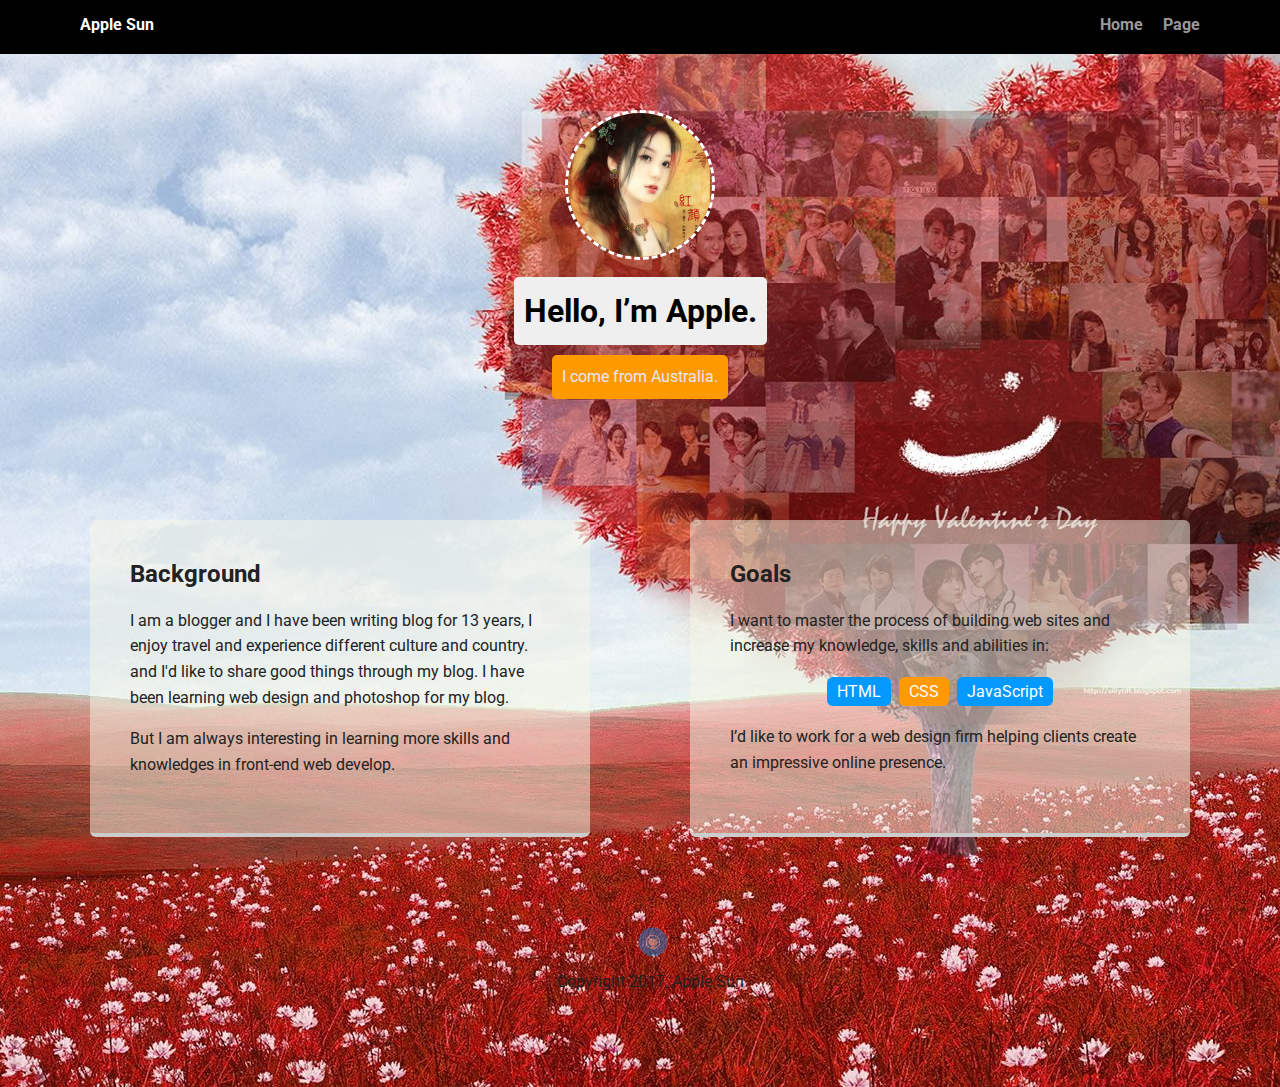
<file: index.html>
<!doctype html>
<html lang="en">
<head>
  <meta charset="utf-8">
  <title>Apple Sun's Profile</title>
  <meta name="viewport" content="width=device-width, initial-scale=1.0">
  <link rel="stylesheet" href="styles.css">
  <link href="https://fonts.googleapis.com/css?family=Muli%7CRoboto:400,300,500,700,900" rel="stylesheet"></head>
  <body>

    <div class="main-nav">
        <ul class="nav">
          <li class="name">Apple Sun</li>
          <li><a href="index.html">Home</a></li>
          <li><a href="page.html">Page</a></li>
        </ul>
    </div>

    <header>
      <img src="images/image-me.jpg" alt="image of me" class="profile-image">
      <h1 class="tag name">Hello, I’m Apple.</h1>
      <p class="tag location">I come from Australia.</p>
    </header>

    <main class="flex">
      <div class="card">
        <h2>Background</h2>
        <p>I am a blogger and I have been writing blog for 13 years, I enjoy travel and experience different culture and country. and I'd like to share good things through my blog.  I have been learning web design and photoshop for my blog.   </p>
        <p>But I am always interesting in learning  more skills and knowledges in front-end web develop.</p>
      </div>

      <div class="card">
        <h2>Goals</h2>
        <p>I want to master the process of building web sites and increase my knowledge, skills and abilities in:</p>
        <ul class="skills">
          <li>HTML</li>
          <li>CSS</li>
          <li>JavaScript</li>

        </ul>
        <p>I’d like to work for a web design firm helping clients create an impressive online presence.</p>
      </div>

    </main>
    <footer>
      <ul>
                <li><a href="https://github.com/sillytiff" class="social github">Github</a></li>
      </ul>
      <p class="copyright">Copyright 2017, Apple Sun</p>
    </footer>
  </body>
  </html>
</file>
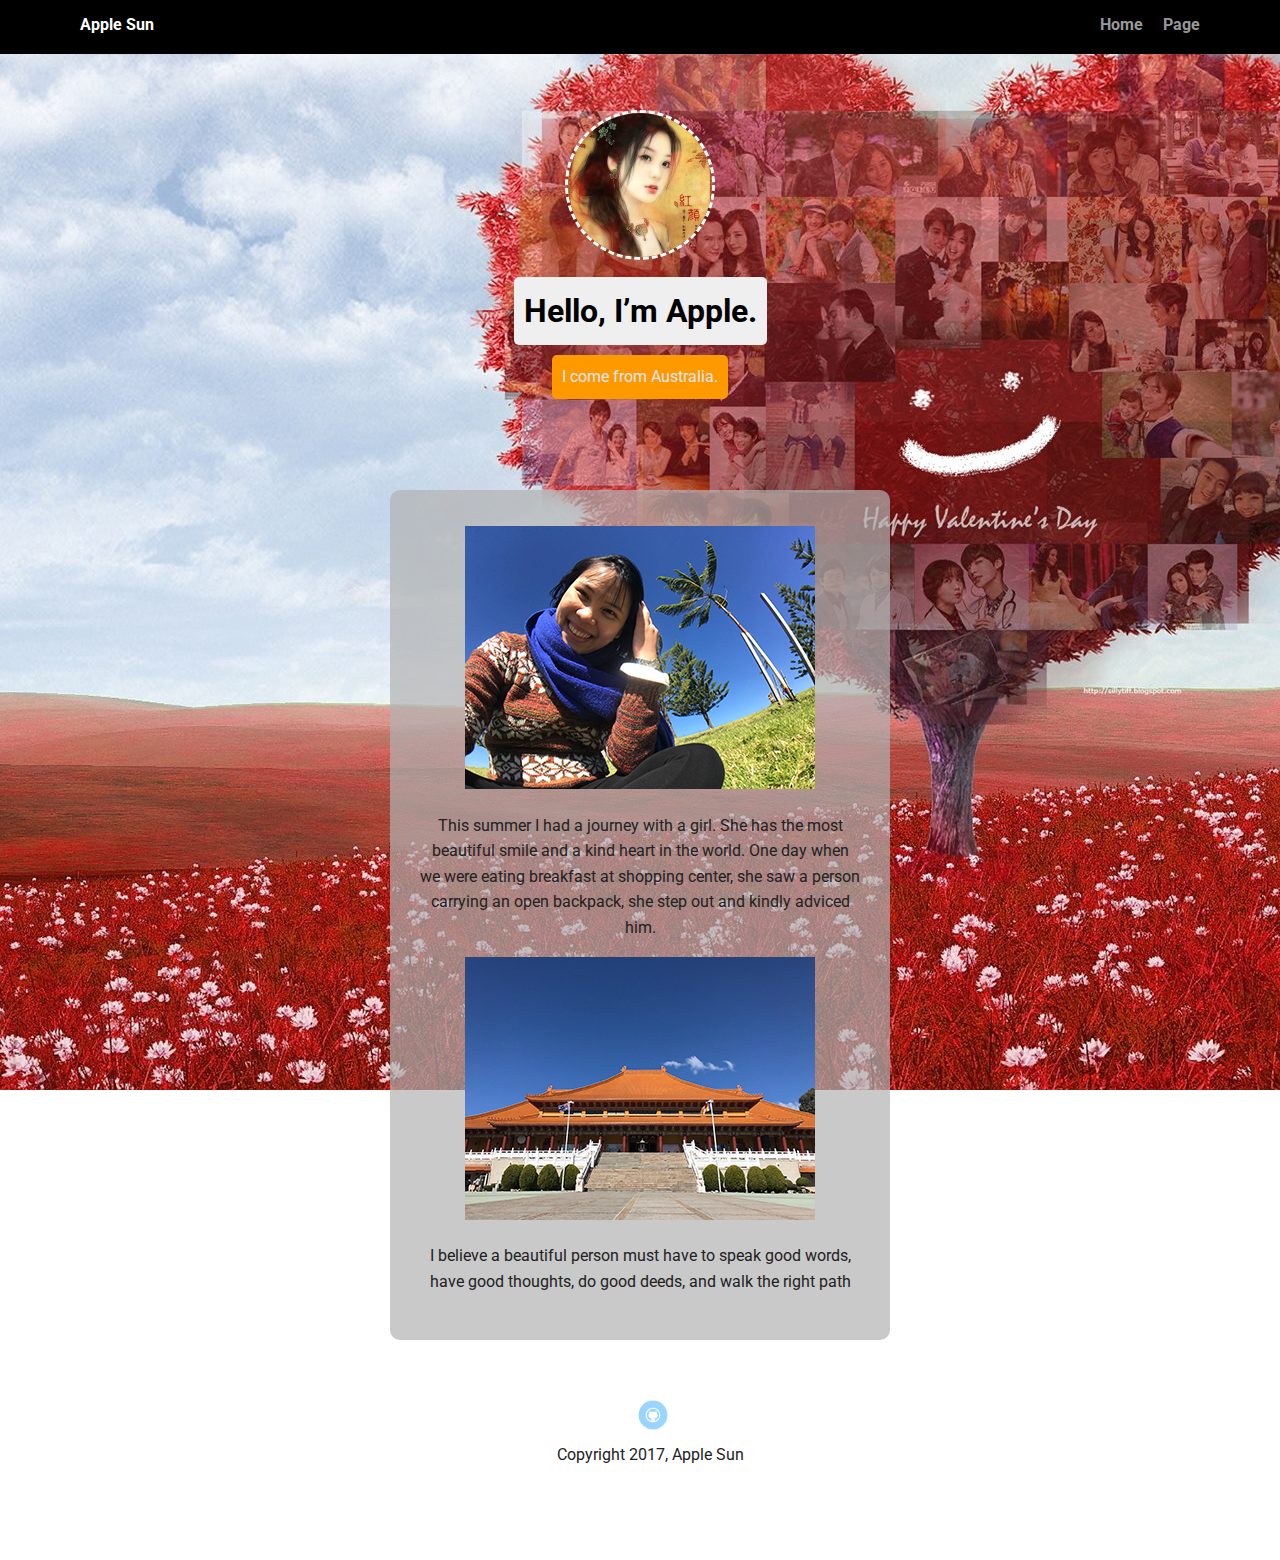
<file: page.html>
<!doctype html>
<html lang="en">
<head>
  <meta charset="utf-8">
  <title>Apple Sun's Profile</title>
  <meta name="viewport" content="width=device-width, initial-scale=1.0">
  <link rel="stylesheet" href="styles.css">
  <link href="https://fonts.googleapis.com/css?family=Muli%7CRoboto:400,300,500,700,900" rel="stylesheet"></head>
  <body>

    <div class="main-nav">
        <ul class="nav">
          <li class="name">Apple Sun</li>
          <li><a href="index.html">Home</a></li>
          <li><a href="page.html">Page</a></li>
        </ul>
    </div>
    <header>
      <img src="images/image-me.jpg" alt="image of me" class="profile-image">
      <h1 class="tag name">Hello, I’m Apple.</h1>
      <p class="tag location">I come from Australia.</p>
    </header>
    <main class="flex">
      <div class="page">
        <p><img src="images/IMG_4090.jpg" alt="harbour bridge" class="page-image"></p>
        <p>This summer I had a journey with a girl. She has the most beautiful smile and a kind heart in the world. One day when we were eating breakfast at shopping center, she saw a person carrying an open backpack, she step out and kindly adviced him. </p>
        <p><img src="images/IMG_3956.jpg" alt="nan tien temple" class="page-image"></p>
        <p>I believe a beautiful person must have to speak good words, have good thoughts, do good deeds, and walk the right path </p>
      </div>
    </main>
    <footer>
      <ul>
                <li><a href="https://github.com/sillytiff" class="social github">Github</a></li>
      </ul>
      <p class="copyright">Copyright 2017, Apple Sun</p>
    </footer>
  </body>
  </html>
</file>
<file: styles.css>
/* Global Layout Set-up */
* {
  box-sizing: border-box;
}

body {
  margin: 0;
  padding: 0;
  text-align: center;
  font-family: 'Roboto', sans-serif;
  color: #222;
  background: url('images/imgbg.jpg') no-repeat fixed center center;
}
/* Link Styles */

a {
  text-decoration: none;
  color: #999;
}
a:hover {
  color: #6633ff;
}

/* Section Styles */

.main-nav {
  width: 100%;
  background: black;
  min-height: 30px;
  padding: 10px;
  position: fixed;
  text-align: center;
}
.nav {
  display: flex;
  justify-content: space-around;
  font-weight: 700;
  list-style-type: none;
  margin: 0 auto;
  padding: 0;
}

.nav .name {
    display: block;
    margin-right: auto;
    color: white;
}
.nav li {
  padding: 5px 10px 10px 10px;
}
.nav a {
  transition: all .5s;
}
.nav a:hover {
  color: white
}

header {
  text-align: center;
  background: none ;
  background-size: cover;
  overflow: hidden;
  padding-top: 60px;
}

header {
  line-height: 1.5;
}
header .profile-image {
  margin-top: 50px;
  width: 150px;
  height: 150px;
  border-radius: 50%;
  border: 3px dashed white;
  transition: all .5s;
}
header .profile-image:hover {
  transform: scale(1.5) rotate(360deg);
}
.tag {
  background-color: #efefef;
  color: black;
  padding: 10px;
  border-radius: 5px;
  display: table;
  margin: 10px auto;
}
.location {
  background-color: #ff9900;
  color: lavender;
}
.card {
  margin: 30px;
  padding: 20px 40px 40px;
  max-width: 500px;
  text-align: left;
  background: rgba(247, 247, 232, 0.5);
  border-bottom: 4px solid #ccc;
  border-radius: 6px;
  transition: all .5s;
}
.card:hover {
  border-color: #fff;
}

.page{
  padding:20px 30px 30px;
  background: rgba(178, 178, 178, 0.7);
  border-radius: 10px;
  max-width:500px;

}
ul.skills {
  padding: 0;
  text-align: center;
}

.skills li {
  border-radius: 6px;
  display: inline-block;
  background: #ff9904;
  color: white;
  padding: 5px 10px;
  margin: 2px;
}

.skills li:nth-child(odd) {
  background: #0399ff;
}

footer {
  width: 100%;
  min-height: 30px;
  padding: 20px 0 40px 20px;
}

footer .copyright {
  top: -8px;
  font-size: .75em;
}

footer ul {
  list-style-type: none;
  margin: 0;
  padding: 0;
}

footer ul li {
  display: inline-block;
}

a.social {
  display: inline-block;
  text-indent: -9999px;
  margin-left: 5px;
  width: 30px;
  height: 30px;
  background-size: 30px 30px;
  opacity: .4;
  transition: all .5s;
}
a.twitter {
  background-image: url(images/twitter.svg);
}
a.linkedin {
  background-image: url(images/linkedin.svg);
}
a.github {
  background-image: url(images/github.svg);
}
a.social:hover {
  opacity: 1;
}
.clearfix {
  clear: both;
}

/* Styles for larger screens */
@media screen and (min-width: 720px) {

  .flex {
      display: -ms-flexbox;      /* TWEENER - IE 10 */
      display: flex;
      max-width: 1200px;
      -ms-flex-pack: distribute;
      justify-content: space-around;
      margin: 0 auto;
  }

  header {
    min-height: 470px;
  }

  .nav {
    max-width: 1200px;
    padding: 0 30px;
  }


  main {
    padding-top: 20px;
  }

  main p {
    line-height: 1.6em;
  }

  footer {
    font-size: 1.3em;
    max-width: 1200px;
    margin: 40px auto;
  }

}
</file>
